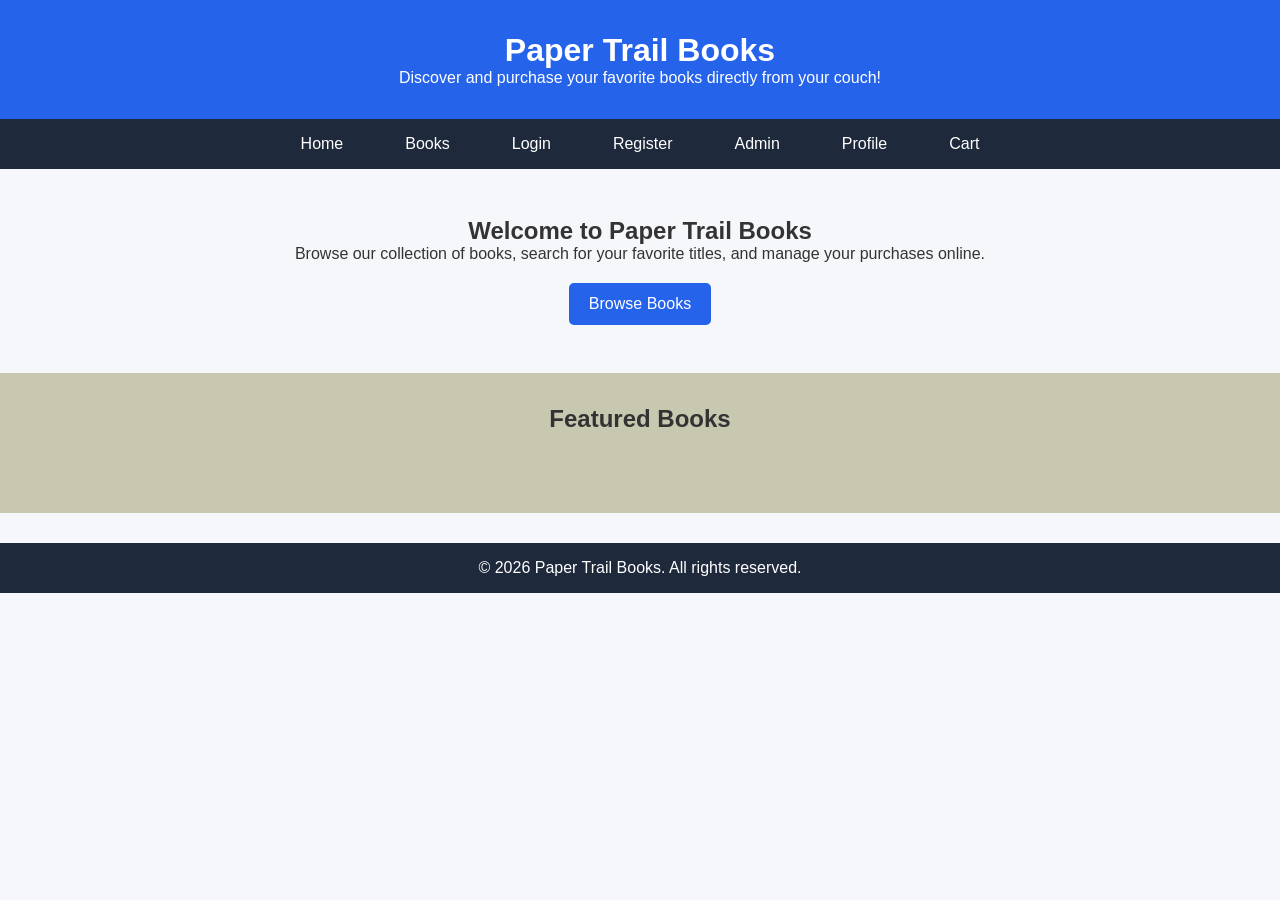
<file: frontend/index.html>
<!DOCTYPE html>
<html lang="en">
    <head>
        <meta charset="UTF-8">
        <meta name="viewport" content="width=device-width, initial-scale=1">
        <title>Paper Trail Bookstore</title>
        <link rel="stylesheet" href="style.css">
        <script src="app.js" defer></script>
    </head>
    <body>
        <header>
            <h1>Paper Trail Books</h1>
            <p>Discover and purchase your favorite books directly from your couch!</p>
        </header>
        
        <nav>
            <ul>
                <li><a href="index.html">Home</a></li>
                <li><a href="books.html">Books</a></li>
                <li><a href="login.html">Login</a></li>
                <li><a href="register.html">Register</a></li>
                <li><a href="admin.html">Admin</a></li>
                <li><a href="profile.html">Profile</a></li>
                <li><a href="cart.html">Cart</a></li>
            </ul>
        </nav>

        <main>
            <section class="hero">
                <h2>Welcome to Paper Trail Books</h2>
                <p>Browse our collection of books, search for your favorite titles, and manage your purchases online.</p>
                <a href="books.html" class="btn">
                    Browse Books
                </a>
            </section>

            <section class="featured-books" style="background-color: rgb(200, 200, 176);">
                <h2 style="text-align: center; margin-bottom: 3rem;">Featured Books</h2>
                <div id="booksContainer" class="book-container">
                    
                </div>
            </section>
        </main>

        <footer>
            <p>&copy; 2026 Paper Trail Books. All rights reserved.</p>
        </footer>
    </body>
</html>
</file>
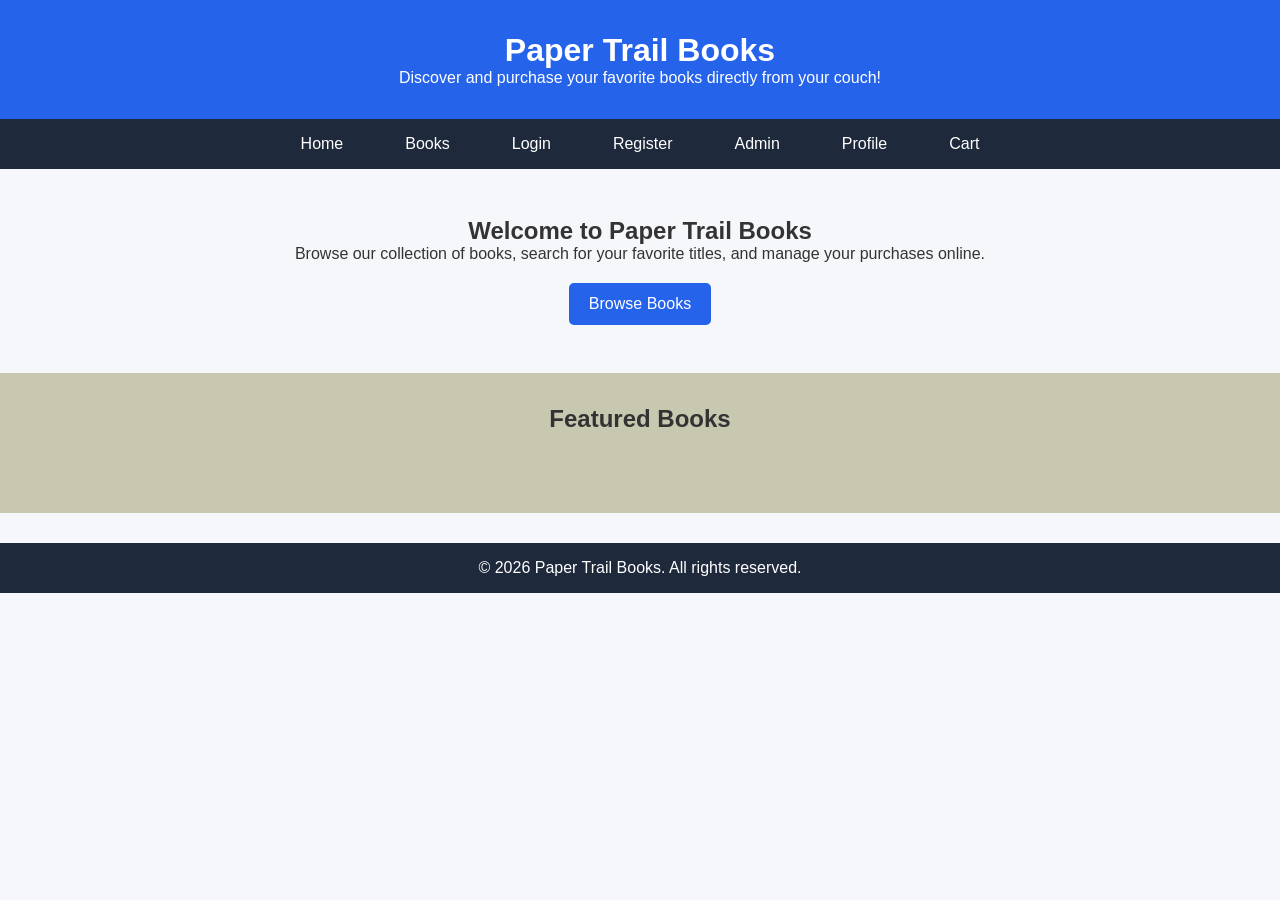
<file: frontend/admin.html>
<!DOCTYPE html>
<html lang="en">
    <head>
        <meta charset="UTF-8">
        <meta name="viewport" content="width=device-width, initial-scale=1.0">
        <title>Admin Dashboard - Paper Trail Books</title>
        <link rel="stylesheet" href="style.css">
        <script src="app.js" defer></script>
    </head>

    <body>

        <header>
            <h1>Paper Trail Books</h1>
            <p>Administrator Dashboard</p>
        </header>

        <nav>
            <ul>
                <li><a href="index.html">Home</a></li>
                <li><a href="books.html">Books</a></li>
                <li><a href="login.html">Login</a></li>
                <li><a href="register.html">Register</a></li>
                <li><a href="admin.html">Admin</a></li>
                <li><a href="profile.html">Profile</a></li>
                <li><a href="cart.html">Cart</a></li>
            </ul>
        </nav>

        <main>
            <div id="adminPage">

                <!-- Admin content here -->            
                <section class="admin-container">

                    <h2>Book Management</h2>

                    <form id="addBookForm">

                        <input
                            type="text"
                            id="title"
                            placeholder="Book Title"
                            required>

                        <input
                            type="text"
                            id="author"
                            placeholder="Author"
                            required>

                        <input
                            type="text"
                            id="category"
                            placeholder="Category"
                            required>

                        <input
                            type="number"
                            id="price"
                            placeholder="Price"
                            step="0.01"
                            required>

                        <button id="addBookBtn" type="submit">
                            Add Book
                        </button>

                    </form>

                    <table>

                        <thead>
                            <tr>
                                <th>ID</th>
                                <th>Title</th>
                                <th>Author</th>
                                <th>Price</th>
                                <th>Actions</th>
                            </tr>
                        </thead>

                        <tbody id="adminBooksTable">

                        </tbody>

                    </table>

                </section>
            </div>

        </main>

    </body>
</html>
</file>
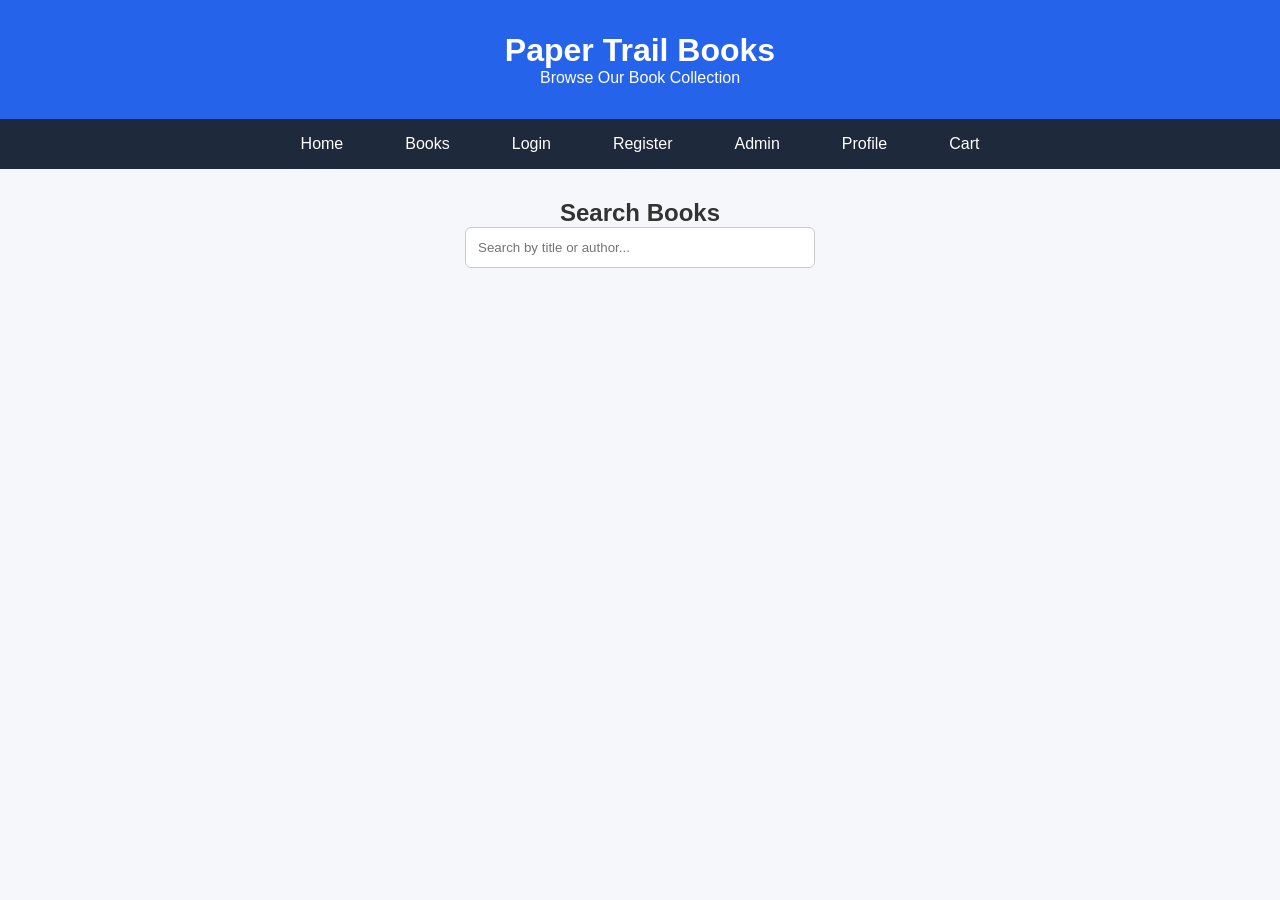
<file: frontend/books.html>
<!DOCTYPE html>
<html lang="en">
    <head>
        <meta charset="UTF-8">
        <meta name="viewport" content="width=device-width, initial-scale=1.0">
        <title>Books - Paper Trail Books</title>
        <link rel="stylesheet" href="style.css">
        <script src="app.js" defer></script>
    </head>

    <body>

        <header>
            <h1>Paper Trail Books</h1>
            <p>Browse Our Book Collection</p>
        </header>

        <nav>
            <ul>
                <li><a href="index.html">Home</a></li>
                <li><a href="books.html">Books</a></li>
                <li><a href="login.html">Login</a></li>
                <li><a href="register.html">Register</a></li>
                <li><a href="admin.html">Admin</a></li>
                <li><a href="profile.html">Profile</a></li>
                <li><a href="cart.html">Cart</a></li>
            </ul>
        </nav>

        <main>

            <section class="search-section">

                <h2>Search Books</h2>

                <input type="text" id="searchInput" placeholder="Search by title or author..." >

            </section>

            <section id="booksContainer" class="book-container">

            </section>

        </main>

    </body>
</html>
</file>
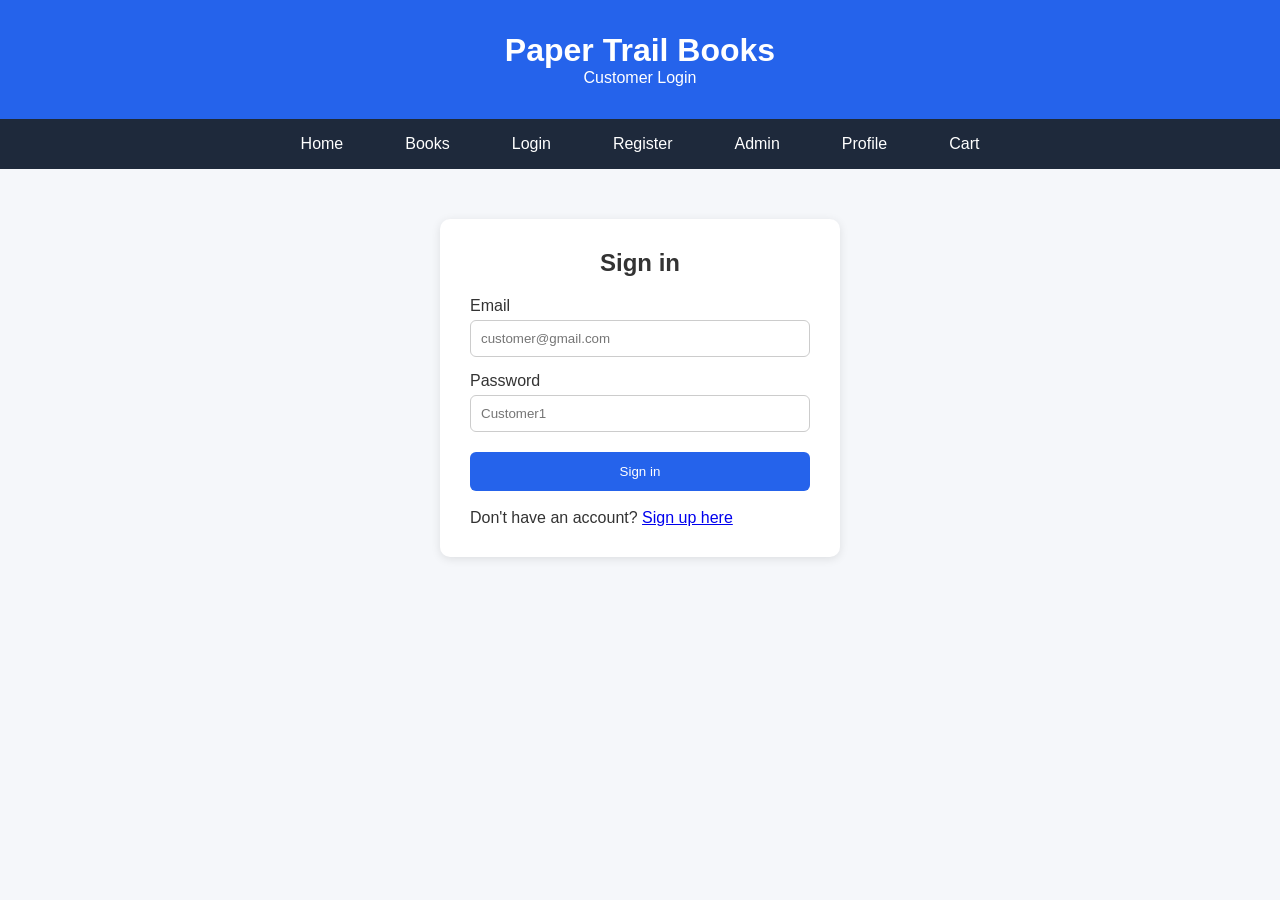
<file: frontend/cart.html>
<!DOCTYPE html>
<html lang="en">
    <head>
        <meta charset="UTF-8">
        <meta name="viewport" content="width=device-width, initial-scale=1.0">
        <title>Shopping Cart - Paper Trail Books</title>
        <link rel="stylesheet" href="style.css">
        <script src="app.js" defer></script>
    </head>

    <body>

        <header>
            <h1>Paper Trail Books</h1>
            <p>Your Shopping Cart</p>
        </header>

        <nav>
            <ul>
                <li><a href="index.html">Home</a></li>
                <li><a href="books.html">Books</a></li>
                <li><a href="login.html">Login</a></li>
                <li><a href="register.html">Register</a></li>
                <li><a href="admin.html">Admin</a></li>
                <li><a href="profile.html">Profile</a></li>
                <li><a href="cart.html">Cart</a></li>
            </ul>
        </nav>

        <main>

            <section class="cart-container">

                <h2>Cart Items</h2>

                <table>

                    <thead>
                        <tr>
                            <th>Book</th>
                            <th>Price</th>
                            <th>Quantity</th>
                            <th>Total</th>
                        </tr>
                    </thead>

                    <tbody id="cartTableBody">

                    </tbody>

                </table>

                <div class="cart-summary">

                    <h3>Order Summary</h3>

                    <p>
                        <strong>Total:</strong>
                        <span id="cartTotal">$0.00</span>
                    </p>

                    <button id="checkoutBtn">
                        Proceed to Checkout
                    </button>

                </div>

            </section>

        </main>

    </body>
</html>
</file>
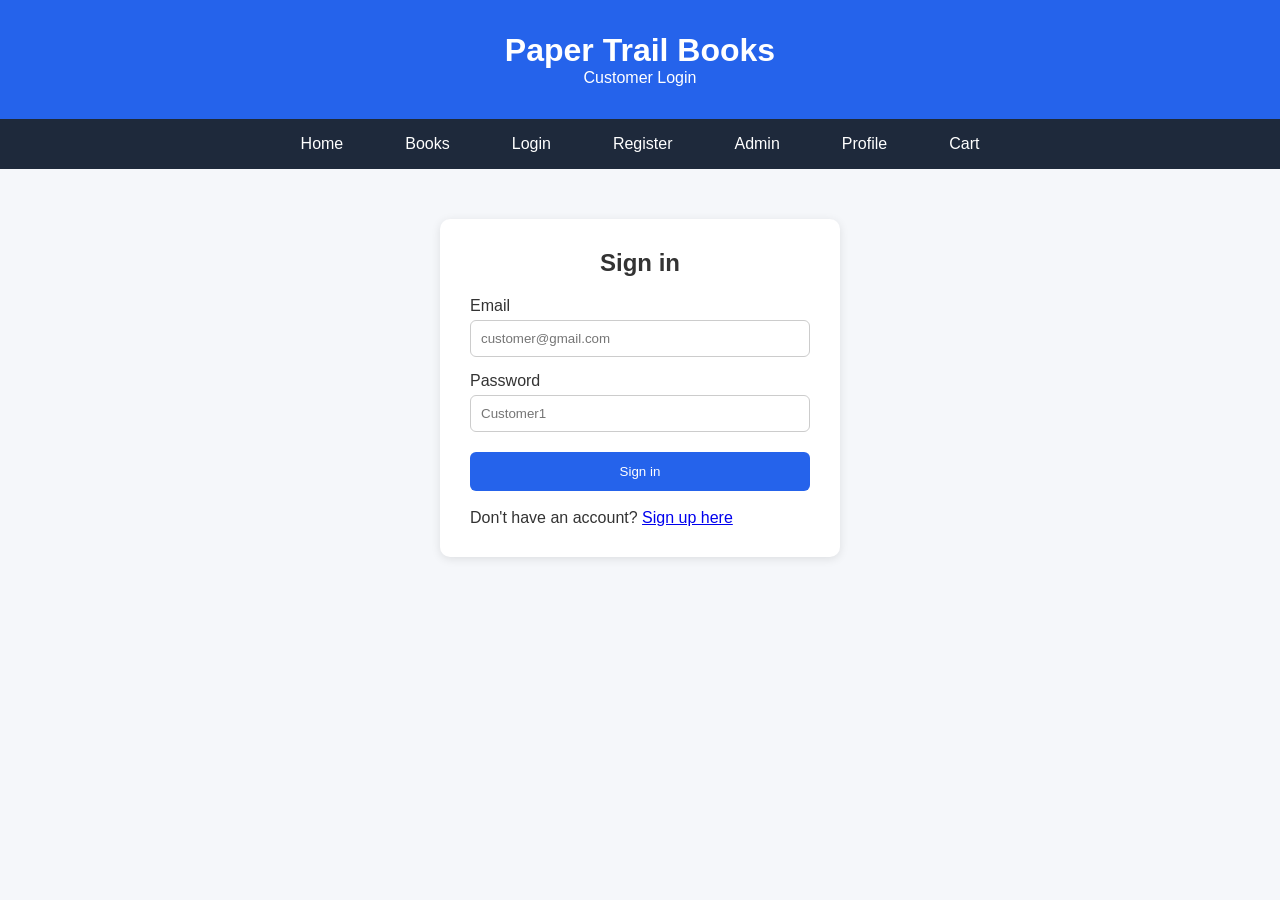
<file: frontend/login.html>
<!DOCTYPE html>
<html lang="en">
    <head>
        <meta charset="UTF-8">
        <meta name="viewport" content="width=device-width, initial-scale=1">
        <title>Login - Paper Trail Bookstore</title>
        <link rel="stylesheet" href="style.css">
        <script src="app.js" defer></script>
    </head>

    <body>
        <header>
            <h1>Paper Trail Books</h1>
            <p>Customer Login</p>
        </header>

        <nav>
            <ul>
                <li><a href="index.html">Home</a></li>
                <li><a href="books.html">Books</a></li>
                <li><a href="login.html">Login</a></li>
                <li><a href="register.html">Register</a></li>
                <li><a href="admin.html">Admin</a></li>
                <li><a href="profile.html">Profile</a></li>
                <li><a href="cart.html">Cart</a></li>
            </ul>
        </nav>

        <main>
            <section class="form-container">

                <h2>Sign in</h2>

                <form id="loginForm">

                    <label for="email">Email</label>
                    <input type="email" id="email" name="email" required placeholder="customer@gmail.com">

                    <label for="password">Password</label>
                    <input type="password" id="password" name="password" required placeholder="Customer1">

                    <button type="submit">
                        Sign in
                    </button>

                </form>
                <br/>
                <p>
                    Don't have an account?
                    <a href="register.html">Sign up here</a>
                </p>

            </section>
        </main>
    </body>
</html>
</file>
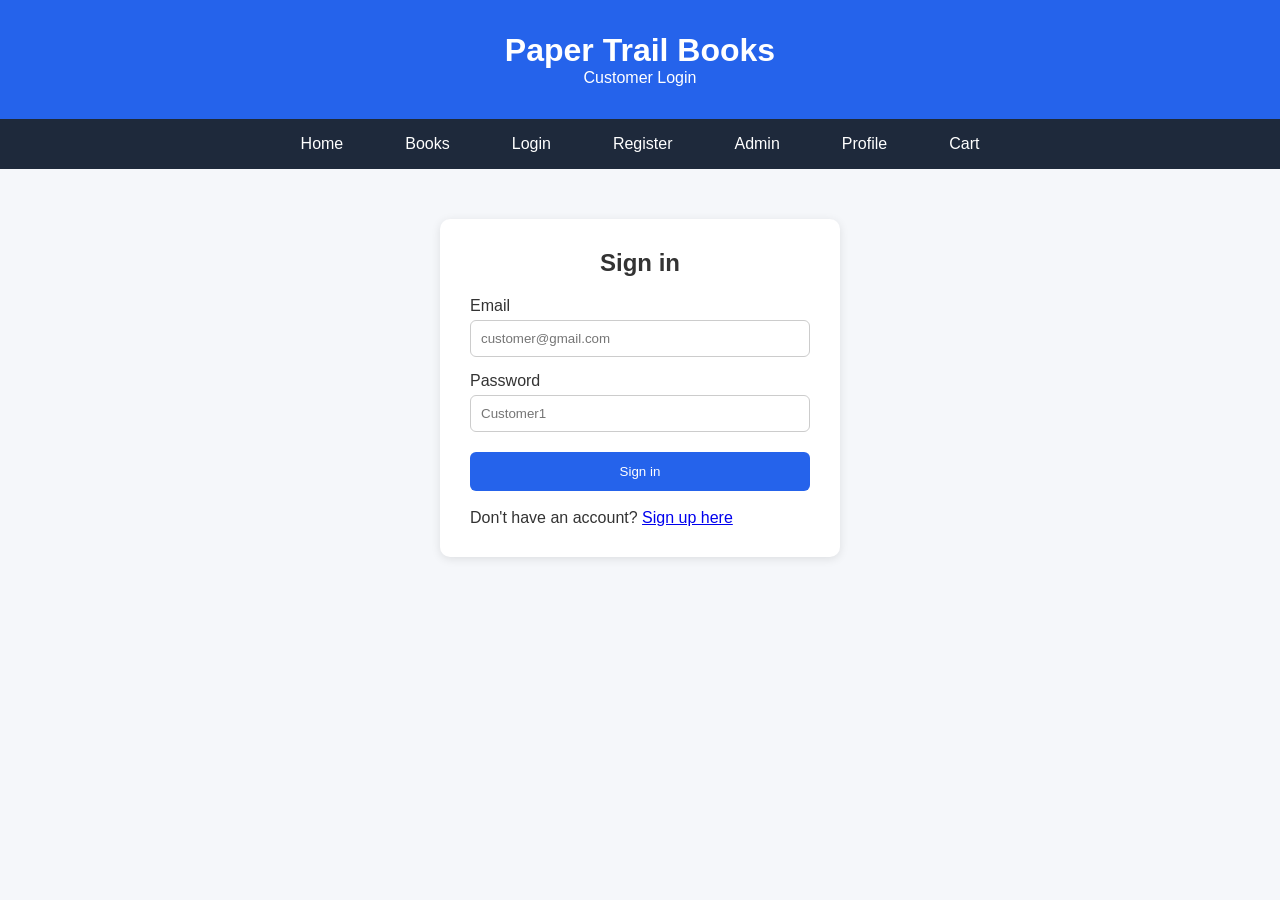
<file: frontend/profile.html>
<!DOCTYPE html>
<html lang="en">
    <head>
        <meta charset="UTF-8">
        <meta name="viewport" content="width=device-width, initial-scale=1.0">
        <title>My Profile - Paper Trail Books</title>
        <link rel="stylesheet" href="style.css">
        <script src="app.js" defer></script>
    </head>

    <body>

        <header>
            <h1>Paper Trail Books</h1>
            <p>Customer Profile</p>
        </header>

        <nav>
            <ul>
                <li><a href="index.html">Home</a></li>
                <li><a href="books.html">Books</a></li>
                <li><a href="login.html">Login</a></li>
                <li><a href="register.html">Register</a></li>
                <li><a href="admin.html">Admin</a></li>
                <li><a href="profile.html">Profile</a></li>
                <li><a href="cart.html">Cart</a></li>
            </ul>
        </nav>

        <main>

            <section class="profile-container">

                <h2>My Account</h2>

                <div class="profile-card">

                    <p>
                        <strong>Name:</strong>
                        <span id="profileName"></span>
                    </p>

                    <p>
                        <strong>Email:</strong>
                        <span id="profileEmail"></span>
                    </p>

                    <p>
                        <strong>Role:</strong>
                        <span id="profileRole"></span>
                    </p>

                    <p><strong>Member Since:</strong> November 2026</p>

                    <button id="editProfileBtn">
                        Edit Profile
                    </button>

                    <button id="logoutBtn">
                        Log out
                    </button>

                </div>

            </section>

            <section class="orders-container">

                <h2>Order History</h2>

                <table>

                    <thead>
                        <tr>
                            <th>Order ID</th>
                            <th>Date</th>
                            <th>Total</th>
                        </tr>
                    </thead>

                    <tbody>

                        <tr>
                            <td>1001</td>
                            <td>15/11/2026</td>
                            <td>$39.98</td>
                        </tr>

                        <tr>
                            <td>1002</td>
                            <td>18/11/2026</td>
                            <td>$22.99</td>
                        </tr>

                    </tbody>

                </table>

            </section>

        </main>

    </body>
</html>
</file>
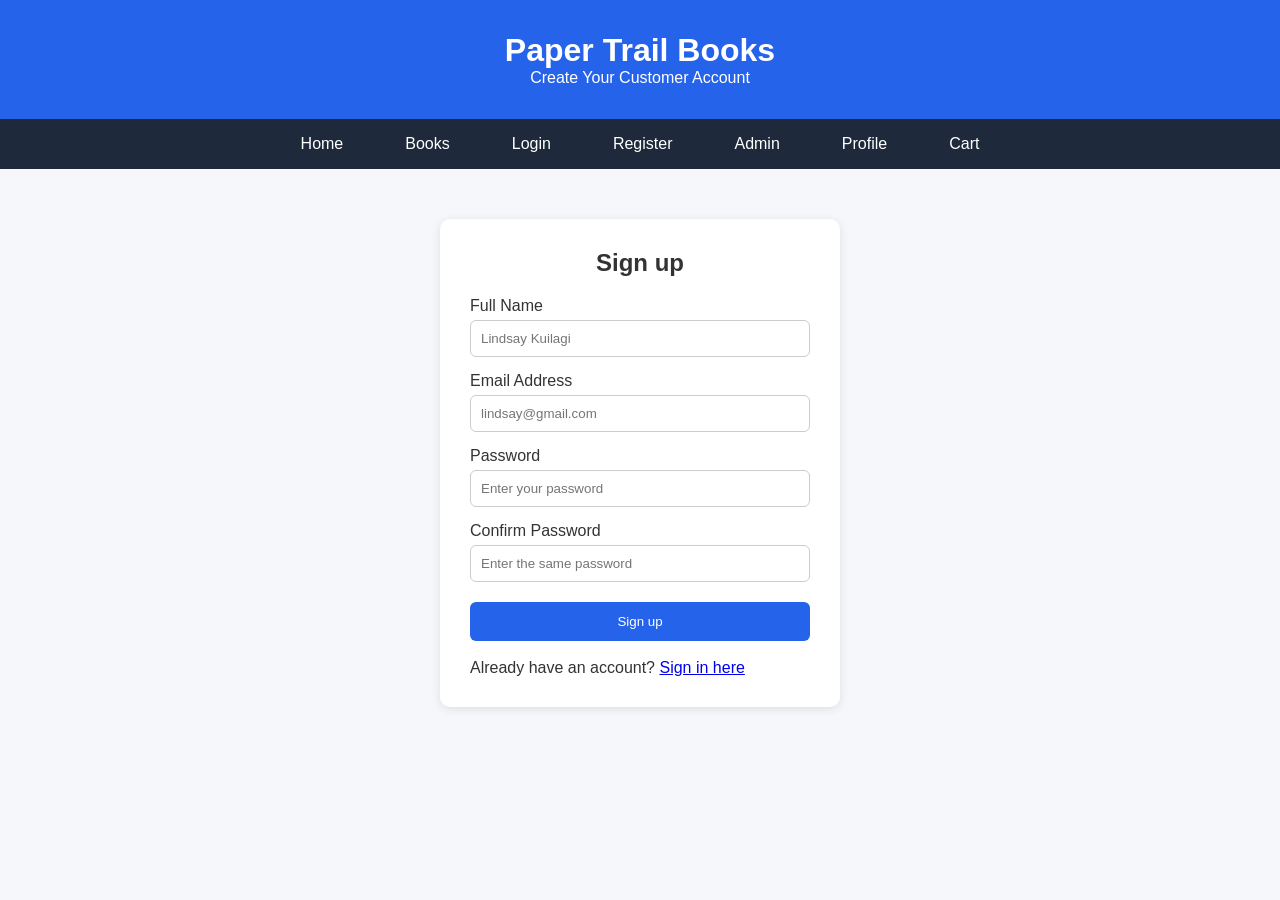
<file: frontend/register.html>
<!DOCTYPE html>
<html lang="en">
    <head>
        <meta charset="UTF-8">
        <meta name="viewport" content="width=device-width, initial-scale=1.0">
        <title>Register - Paper Trail Books</title>
        <link rel="stylesheet" href="style.css">
        <script src="app.js" defer></script>
    </head>

    <body>

        <header>
            <h1>Paper Trail Books</h1>
            <p>Create Your Customer Account</p>
        </header>

        <nav>
            <ul>
                <li><a href="index.html">Home</a></li>
                <li><a href="books.html">Books</a></li>
                <li><a href="login.html">Login</a></li>
                <li><a href="register.html">Register</a></li>
                <li><a href="admin.html">Admin</a></li>
                <li><a href="profile.html">Profile</a></li>
                <li><a href="cart.html">Cart</a></li>
            </ul>
        </nav>

        <main>

            <section class="form-container">

                <h2>Sign up</h2>

                <form id="registerForm">

                    <label for="fullName">Full Name</label>
                    <input type="text" id="fullName" name="fullName" required placeholder="Lindsay Kuilagi">

                    <label for="email">Email Address</label>
                    <input type="email" id="email" name="email" required placeholder="lindsay@gmail.com">

                    <label for="password">Password</label>
                    <input type="password" id="password" name="password" required placeholder="Enter your password">

                    <label for="confirmPassword">Confirm Password</label>
                    <input type="password" id="confirmPassword" name="confirmPassword" required placeholder="Enter the same password">

                    <button type="submit">
                        Sign up
                    </button>

                </form>
                <br/>
                <p>
                    Already have an account?
                    <a href="login.html">Sign in here</a>
                </p>

            </section>

        </main>

    </body>
</html>
</file>
<file: frontend/style.css>
* {
    margin: 0;
    padding: 0;
    box-sizing: border-box;
}

body {
    font-family: Arial, Helvetica, sans-serif;
    background-color: #f5f7fa;
    color: #333;
}

header {
    background-color: #2563eb;
    color: white;
    text-align: center;
    padding: 2rem;
}

/* this is for index.html */
nav {
    background-color: #1e293b;
}

nav ul {
    display: flex;
    justify-content: center;
    list-style: none;
}

nav li {
    margin: 0 15px;
}

nav a {
    color: white;
    text-decoration: none;
    display: block;
    padding: 1rem;
}

nav a:hover {
    background-color: #334155;
}

.hero {
    text-align: center;
    padding: 3rem;
}

.btn {
    display: inline-block;
    margin-top: 20px;
    padding: 12px 20px;
    background-color: #2563eb;
    color: white;
    text-decoration: none;
    border-radius: 5px;
}

.btn:hover {
    background-color: #1d4ed8;
}

.featured-books {
    padding: 2rem;
}

.book-container {
    display: flex;
    justify-content: center;
    gap: 20px;
    flex-wrap: wrap;
}

.book-card {
    background-color: white;
    border-radius: 10px;
    padding: 20px;
    width: 220px;
    text-align: center;
    box-shadow: 0 2px 8px rgba(0, 0, 0, 0.1);
}

/* this is for login.html & register.html form */
.form-container {
    width: 400px;
    max-width: 90%;
    margin: 50px auto;
    background: white;
    padding: 30px;
    border-radius: 10px;
    box-shadow: 0 2px 10px rgba(0,0,0,0.1);
}

.form-container h2 {
    text-align: center;
    margin-bottom: 20px;
}

.form-container label {
    display: block;
    margin-top: 15px;
    margin-bottom: 5px;
}

.form-container input {
    width: 100%;
    padding: 10px;
    border: 1px solid #ccc;
    border-radius: 6px;
}

.form-container button {
    width: 100%;
    padding: 12px;
    margin-top: 20px;
    background-color: #2563eb;
    color: white;
    border: none;
    border-radius: 6px;
    cursor: pointer;
}

.form-container button:hover {
    background-color: #1d4ed8;
}

/* this is for books.html */
.search-section {
    text-align: center;
    margin: 30px;
}

.search-section input {
    width: 350px;
    max-width: 90%;
    padding: 12px;
    border: 1px solid #ccc;
    border-radius: 6px;
}

.add-btn {
    background-color: #2563eb;
    color: white;
    border: none;
    border-radius: 6px;
    padding: 10px 15px;
    cursor: pointer;
}

.add-btn:hover {
    background-color: #1d4ed8;
}

/* this is for bookDetails.html */
.details-container {
    display: flex;
    flex-wrap: wrap;
    gap: 40px;
    max-width: 1000px;
    margin: 40px auto;
    padding: 20px;
}

.book-image img {
    width: 250px;
    border-radius: 10px;
}

.book-info {
    flex: 1;
    min-width: 300px;
}

.book-info h2 {
    margin-bottom: 15px;
}

.book-info p {
    margin-bottom: 12px;
}

.book-info button {
    padding: 12px 20px;
    background-color: #2563eb;
    color: white;
    border: none;
    border-radius: 6px;
    cursor: pointer;
}

.book-info button:hover {
    background-color: #1d4ed8;
}

/* this is for cart.html */
.cart-container {
    max-width: 900px;
    margin: 40px auto;
    padding: 20px;
}

.cart-container table {
    width: 100%;
    border-collapse: collapse;
    margin-bottom: 30px;
}

.cart-container th,
.cart-container td {
    border: 1px solid #ddd;
    padding: 12px;
    text-align: center;
}

.cart-container th {
    background-color: #2563eb;
    color: white;
}

.cart-summary {
    text-align: right;
}

.cart-summary button {
    padding: 12px 20px;
    background-color: #2563eb;
    color: white;
    border: none;
    border-radius: 6px;
    cursor: pointer;
}

.cart-summary button:hover {
    background-color: #1d4ed8;
}

/* this is for profile.html */
.profile-container,
.orders-container {
    max-width: 900px;
    margin: 40px auto;
    padding: 20px;
}

.profile-card {
    background: white;
    padding: 25px;
    border-radius: 10px;
    box-shadow: 0 2px 10px rgba(0,0,0,0.1);
}

.profile-card p {
    margin-bottom: 12px;
}

.profile-card button {
    margin-top: 15px;
    padding: 12px 20px;
    background-color: #2563eb;
    color: white;
    border: none;
    border-radius: 6px;
    cursor: pointer;
}

.profile-card button:hover {
    background-color: #1d4ed8;
}

/* this is for admin.html */
.admin-container {
    max-width: 1000px;
    margin: 40px auto;
    padding: 20px;
}

.admin-container h2 {
    margin-bottom: 20px;
}

.admin-container table {
    width: 100%;
    border-collapse: collapse;
    margin-top: 20px;
}

.admin-container th,
.admin-container td {
    border: 1px solid #ddd;
    padding: 12px;
    text-align: center;
}

.admin-container th {
    background-color: #2563eb;
    color: white;
}

#addBookBtn,
.edit-btn,
.delete-btn {
    padding: 10px 15px;
    border: none;
    border-radius: 5px;
    cursor: pointer;
}

#addBookBtn {
    background-color: #16a34a;
    color: white;
}

#addBookBtn:hover {
    background-color: #10652f;
    color: white;
}

.edit-btn {
    background-color: #f59e0b;
    color: white;
}

.edit-btn:hover {
    background-color: #b18230;
    color: white;
}

.delete-btn {
    background-color: #dc2626;
    color: white;
}

.delete-btn:hover {
    background-color: #932727;
    color: white;
}

/* this is for the logout button in profile.html */
#logoutBtn {
    margin-left: 10px;
    padding: 12px 20px;
    background-color: #dc2626;
    color: white;
    border: none;
    border-radius: 6px;
    cursor: pointer;
}

#logoutBtn:hover {
    background-color: #b91c1c;
}

footer {
    text-align: center;
    padding: 1rem;
    margin-top: 30px;
    background-color: #1e293b;
    color: white;
}
</file>
